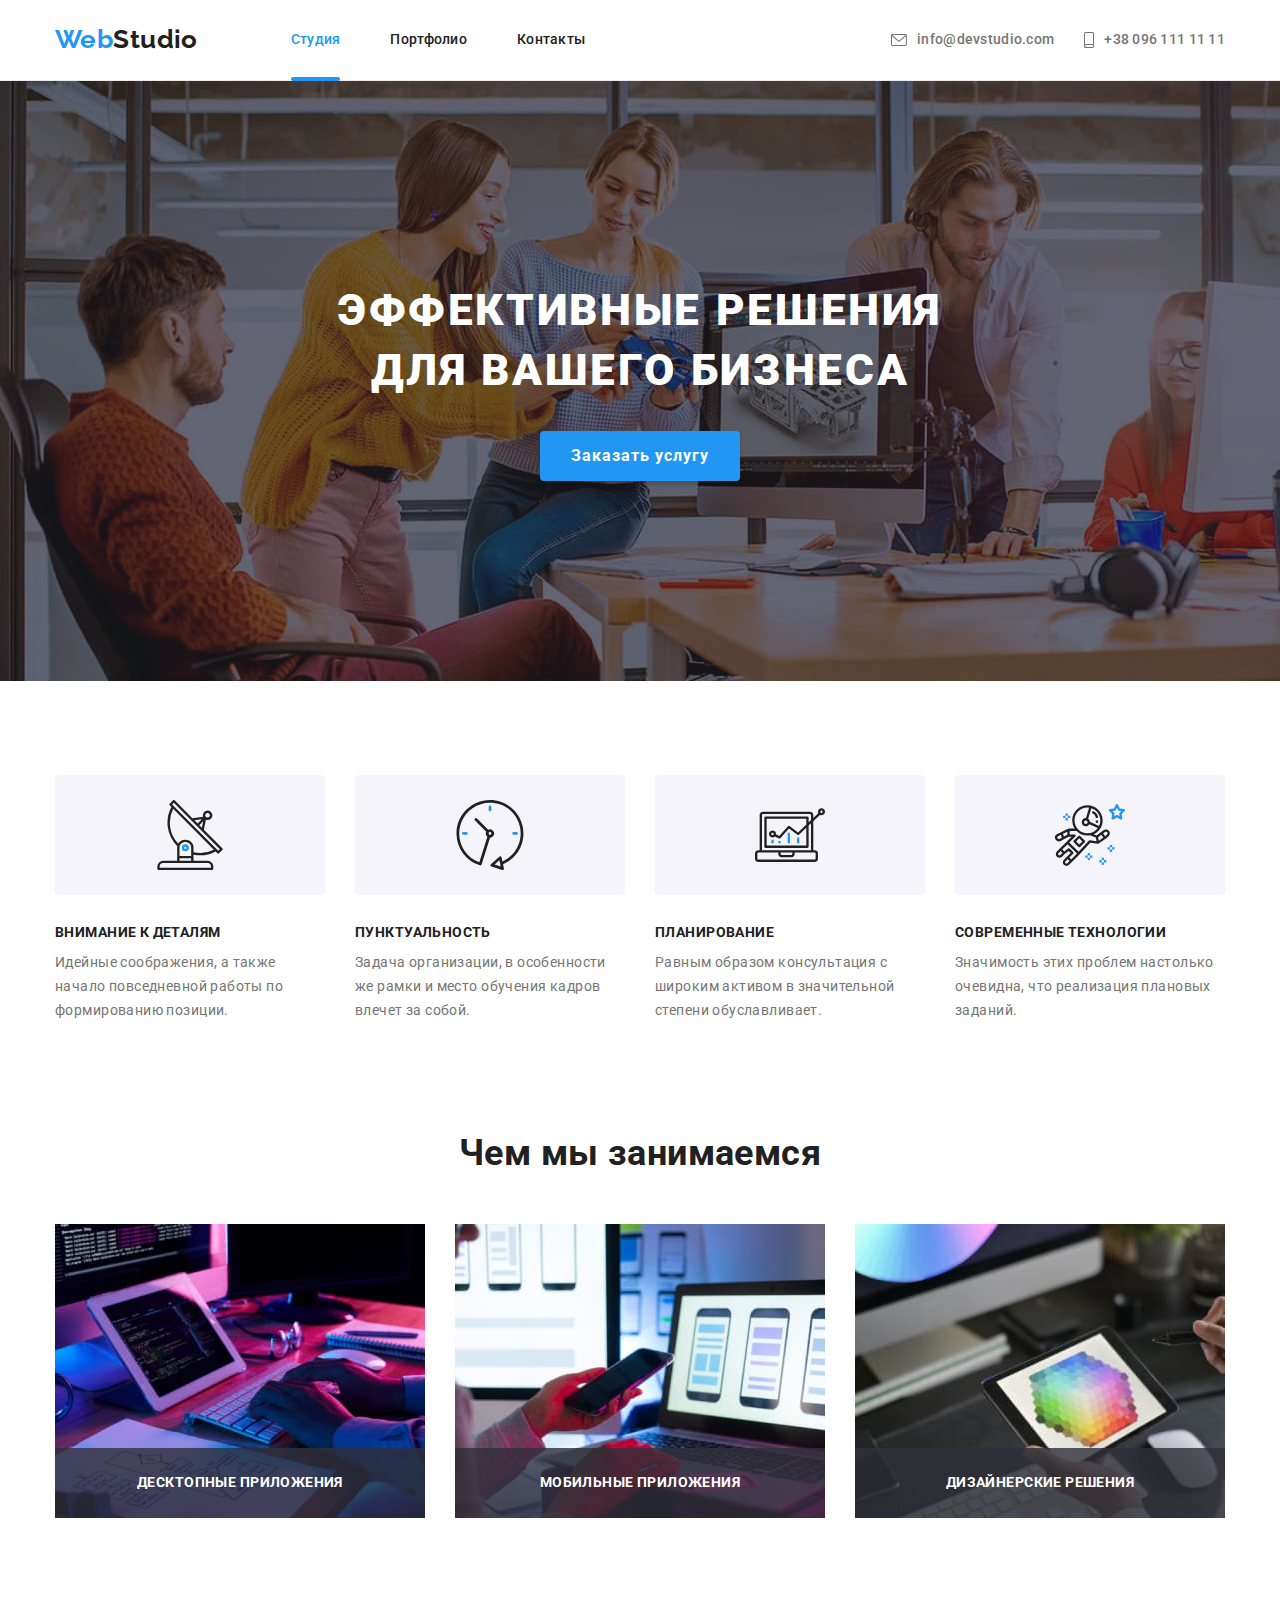
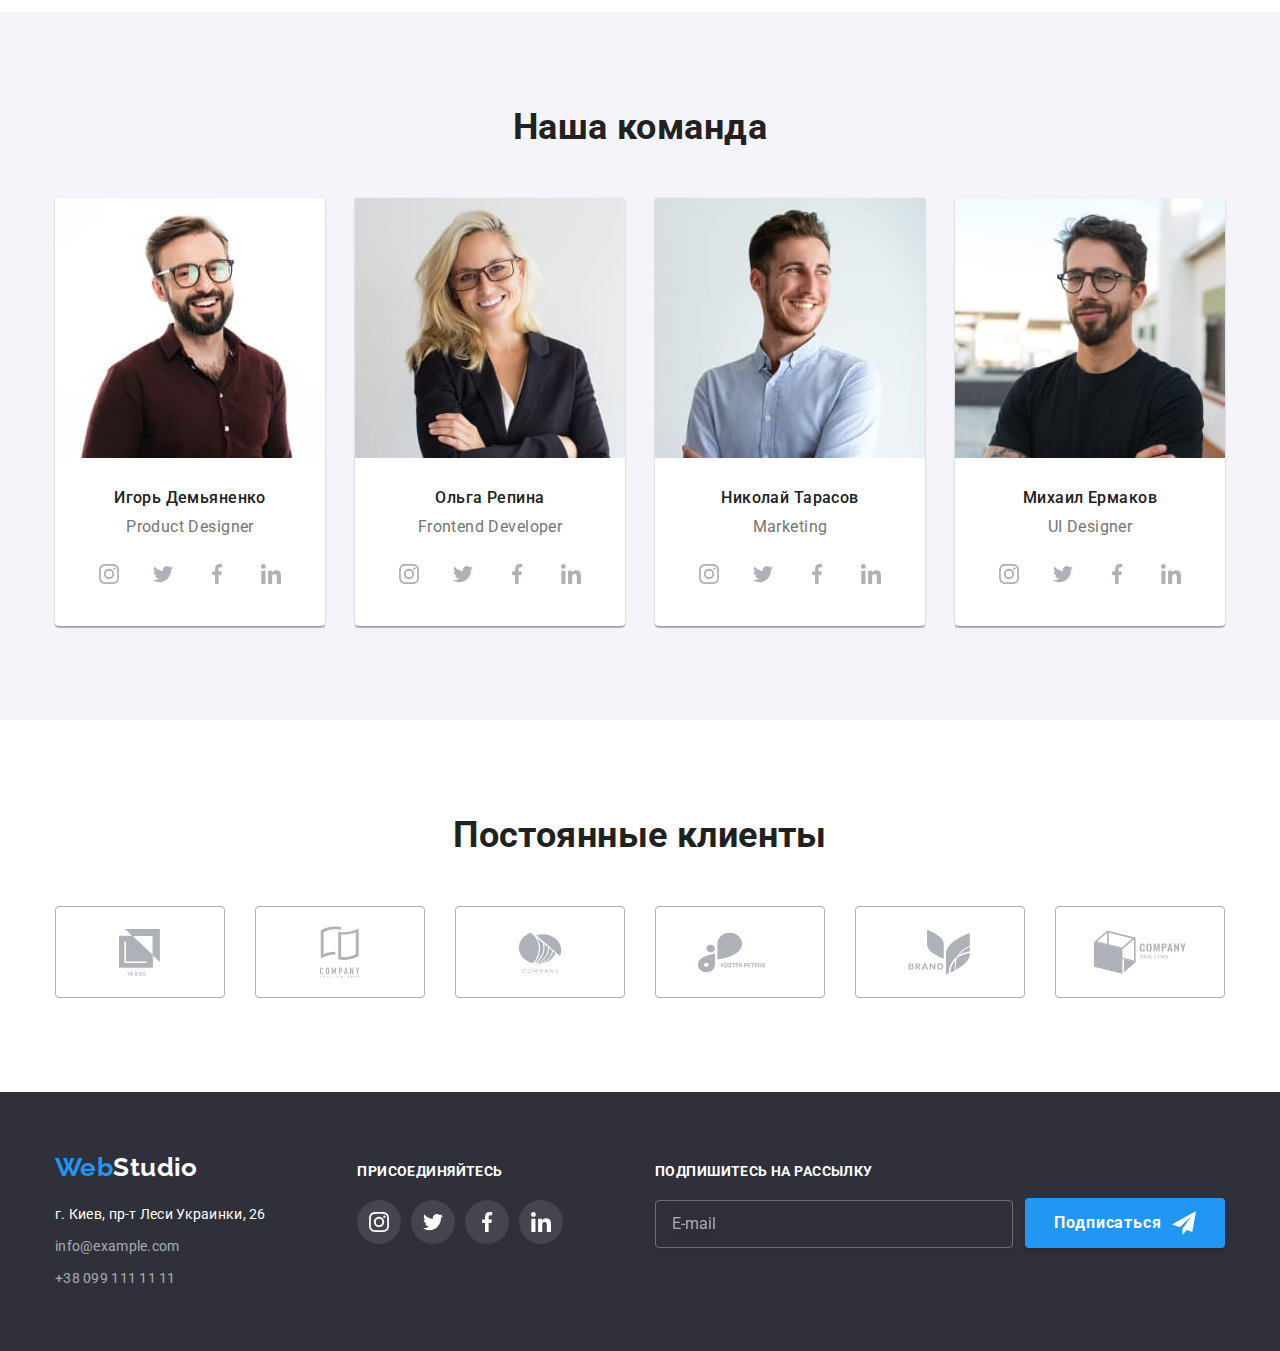
<file: index.html>
<!DOCTYPE html>
<html lang="ru">
  <head>
    <meta charset="UTF-8" />
    <meta http-equiv="X-UA-Compatible" content="IE=edge" />
    <meta name="viewport" content="width=device-width, initial-scale=1.0" />
    <title>WebStudio</title>
    <link
      href="https://fonts.googleapis.com/css2?family=Raleway:wght@700&family=Roboto:wght@400;500;700;900&display=swap"
      rel="stylesheet"
    />
    <link
      rel="stylesheet"
      href="https://cdnjs.cloudflare.com/ajax/libs/modern-normalize/1.1.0/modern-normalize.min.css"
    />
    <link rel="stylesheet" href="./css/main.min.css" />
  </head>

  <body>
    <!-----------------------------HEADER----------------------------->
    <header class="header">
      <div class="container header__container">
        <a href="./index.html" class="logo link"
          ><span class="logo--accent">Web</span>Studio</a
        >

        <button
          type="button"
          class="menu-button"
          aria-expanded="false"
          aria-controls="menu-container"
          data-menu-button
        >
          <svg
            width="40"
            height="40"
            aria-label="Переключатель мобильного меню"
          >
            <use
              class="menu-button__menu-icon"
              href="./images/icons.svg#menu"
            ></use>
            <use
              class="menu-button__close-icon"
              href="./images/icons.svg#cross"
            ></use>
          </svg>
        </button>

        <!-------------------- NAVIGATION  ------------------->

        <div class="menu-container" id="menu-container" data-menu>
          <nav class="menu-navigation">
            <ul class="site-nav list">
              <li class="site-nav__item">
                <a
                  href="./index.html"
                  class="site-nav__link link site-nav__link--current"
                  >Студия</a
                >
              </li>
              <li class="site-nav__item item">
                <a href="./portfolio.html" class="site-nav__link link"
                  >Портфолио</a
                >
              </li>
              <li class="site-nav__item item">
                <a href="" class="site-nav__link link">Контакты</a>
              </li>
            </ul>
          </nav>

          <div class="auth-wrap">
            <ul class="address-nav list">
              <li class="address-nav__item">
                <a
                  href="mailto:info@devstudio.com"
                  class="address-nav__link address-nav__link--mail link"
                >
                  <svg class="address-nav__icon" width="16" height="12">
                    <use href="./images/icons.svg#envelope"></use>
                  </svg>
                  info@devstudio.com</a
                >
              </li>
              <li class="address-nav__item">
                <a
                  href="tel:+380961111111"
                  class="address-nav__link address-nav__link--tel link"
                >
                  <svg class="address-nav__icon" width="10" height="16">
                    <use href="./images/icons.svg#mobile"></use>
                  </svg>
                  +38 096 111 11 11</a
                >
              </li>
            </ul>

            <ul class="socials-list socials-menu list">
              <li class="socials-list__item">
                <a
                  href="https://www.instagram.com/"
                  class="socials-list__link link"
                  >Instagram</a
                >
              </li>
              <li class="socials-list__item">
                <a
                  href="https://www.twitter.com/"
                  class="socials-list__link link"
                  >Twitter</a
                >
              </li>
              <li class="socials-list__item">
                <a
                  href="https://www.facebook.com/"
                  class="socials-list__link link"
                  >Facebook</a
                >
              </li>
              <li class="socials-list__item">
                <a
                  href="https://www.linkedin.com/"
                  class="socials-list__link link"
                  >LinkedIn</a
                >
              </li>
            </ul>
          </div>
        </div>
      </div>
    </header>

    <main>
      <!--------------------------- HERO ------------------------------>
      <section class="hero hero__overlay">
        <div class="container">
          <h1 class="hero__title">Эффективные решения для вашего бизнеса</h1>
          <div class="button-wrap">
            <button type="button" class="button" data-modal-open>
              Заказать услугу
            </button>
          </div>
        </div>
      </section>

      <!-----------------------------Features----------------------------->
      <section class="features">
        <div class="container">
          <h2 class="visually-hidden">Преимущества</h2>
          <ul class="features__list list">
            <li class="features__item">
              <div class="features__icon">
                <svg width="70" height="70">
                  <use href="./images/icons.svg#antenna"></use>
                </svg>
              </div>
              <h3 class="features__title">Внимание к деталям</h3>
              <p class="features__text">
                Идейные соображения, а также начало повседневной работы по
                формированию позиции.
              </p>
            </li>

            <li class="features__item">
              <div class="features__icon">
                <svg width="70" height="70">
                  <use href="./images/icons.svg#clock"></use>
                </svg>
              </div>
              <h3 class="features__title">Пунктуальность</h3>
              <p class="features__text">
                Задача организации, в особенности же рамки и место обучения
                кадров влечет за собой.
              </p>
            </li>

            <li class="features__item">
              <div class="features__icon">
                <svg width="70" height="70">
                  <use href="./images/icons.svg#diagram"></use>
                </svg>
              </div>
              <h3 class="features__title">Планирование</h3>
              <p class="features__text">
                Равным образом консультация с широким активом в значительной
                степени обуславливает.
              </p>
            </li>

            <li class="features__item">
              <div class="features__icon">
                <svg width="70" height="70">
                  <use href="./images/icons.svg#astronaut"></use>
                </svg>
              </div>
              <h3 class="features__title">Современные технологии</h3>
              <p class="features__text">
                Значимость этих проблем настолько очевидна, что реализация
                плановых заданий.
              </p>
            </li>
          </ul>
        </div>
      </section>

      <!------------------------- ABOUT -------------------------->
      <section class="section about">
        <div class="container">
          <h2 class="about__title">Чем мы занимаемся</h2>
          <ul class="about__list list">
            <li class="about__item">
              <picture>
                <source
                  media="(min-width: 1200px)"
                  srcset="
                    ./images/about/about_1.jpg    1x,
                    ./images/about/about_1@2x.jpg 2x
                  "
                  sizes="(min-width: 1200px) 33wv"
                />

                <img
                  src="./images/about/about_1.jpg"
                  alt="разработка приложений"
                  class="image"
                />
              </picture>

              <div class="about__overlay">
                <h2 class="about__overlay-title">Десктопные приложения</h2>
              </div>
            </li>

            <li class="about__item">
              <picture>
                <source
                  media="(min-width: 1200px)"
                  srcset="
                    ./images/about/about_2.jpg    1x,
                    ./images/about/about_2@2x.jpg 2x
                  "
                  sizes="(min-width: 1200px) 33wv"
                />

                <img
                  src="./images/about/about_2.jpg"
                  alt="разработка мобильных приложений"
                  class="image"
                />
              </picture>
              <div class="about__overlay">
                <h2 class="about__overlay-title">Мобильные приложения</h2>
              </div>
            </li>

            <li class="about__item">
              <picture>
                <source
                  media="(min-width: 1200px)"
                  srcset="
                    ./images/about/about_3.jpg    1x,
                    ./images/about/about_3@2x.jpg 2x
                  "
                  sizes="(min-width: 1200px) 33wv"
                />

                <img
                  src="./images/about/about_3.jpg"
                  alt="разработка планшетных приложений"
                  class="image"
                />
              </picture>
              <div class="about__overlay">
                <h2 class="about__overlay-title">Дизайнерские решения</h2>
              </div>
            </li>
          </ul>
        </div>
      </section>

      <!------------------------------Members----------------------------->
      <section class="members">
        <div class="container">
          <h2 class="members__title">Наша команда</h2>

          <ul class="members__list">
            <li class="members__item">
              <picture>
                <source
                  media="(min-width: 1200px)"
                  srcset="
                    ./images/members/desktop_member_1@2x.jpg 2x,
                    ./images/members/desktop_member_1.jpg    1x
                  "
                  sizes="(min-width: 1200px) 25wv"
                />
                <source
                  media="(min-width: 768px)"
                  srcset="
                    ./images/members/tablet_member_1@2x.jpg 2x,
                    ./images/members/tablet_member_1.jpg    1x
                  "
                  sizes="(min-width: 768px) 50wv"
                />
                <img
                  srcset="
                    ./images/members/member_1.jpg    1x,
                    ./images/members/member_1@2x.jpg 2x
                  "
                  src="./images/members/member_1.jpg"
                  alt="мужчина в очках"
                  sizes="(min-width: 320px) 100wv"
                  class="image"
                />
              </picture>
              <h3 class="members__label">Игорь Демьяненко</h3>
              <p lang="en" class="members__text">Product Designer</p>

              <ul class="socials">
                <li class="socials__item list">
                  <a
                    href="https://www.instagram.com/"
                    aria-label="instagram"
                    class="socials__link link"
                  >
                    <svg class="socials__icon" width="20" height="20">
                      <use href="./images/icons.svg#instagram"></use>
                    </svg>
                  </a>
                </li>
                <li class="socials__item list">
                  <a
                    href="https://www.twitter.com/"
                    aria-label="twitter"
                    class="socials__link link"
                  >
                    <svg class="socials__icon" width="20" height="20">
                      <use href="./images/icons.svg#twitter"></use>
                    </svg>
                  </a>
                </li>
                <li class="socials__item list">
                  <a
                    href="https://www.facebook.com/"
                    aria-label="facebook"
                    class="socials__link link"
                  >
                    <svg class="socials__icon" width="20" height="20">
                      <use href="./images/icons.svg#facebook"></use>
                    </svg>
                  </a>
                </li>
                <li class="socials__item list">
                  <a
                    href="https://www.linkedin.com/"
                    aria-label="linkedin"
                    class="socials__link link"
                  >
                    <svg class="socials__icon" width="20" height="20">
                      <use href="./images/icons.svg#linkedin"></use>
                    </svg>
                  </a>
                </li>
              </ul>
            </li>

            <li class="members__item">
              <picture>
                <source
                  media="(min-width: 1200px)"
                  srcset="
                    ./images/members/desktop_member_2@2x.jpg 2x,
                    ./images/members/desktop_member_2.jpg    1x
                  "
                  sizes="(min-width: 1200px) 25wv"
                />
                <source
                  media="(min-width: 768px)"
                  srcset="
                    ./images/members/tablet_member_2@2x.jpg 2x,
                    ./images/members/tablet_member_2.jpg    1x
                  "
                  sizes="(min-width: 768px) 50wv"
                />
                <img
                  srcset="
                    ./images/members/member_2.jpg    1x,
                    ./images/members/member_2@2x.jpg 2x
                  "
                  src="./images/members/member_2.jpg"
                  alt="женщина в очках"
                  sizes="(min-width: 320px) 100wv"
                  class="image"
                />
              </picture>
              <h3 class="members__label">Ольга Репина</h3>
              <p lang="en" class="members__text">Frontend Developer</p>

              <ul class="socials">
                <li class="socials__item list">
                  <a
                    href="https://www.instagram.com/"
                    aria-label="instagram"
                    class="socials__link link"
                  >
                    <svg class="socials__icon" width="20" height="20">
                      <use href="./images/icons.svg#instagram"></use>
                    </svg>
                  </a>
                </li>
                <li class="socials__item list">
                  <a
                    href="https://www.twitter.com/"
                    aria-label="twitter"
                    class="socials__link link"
                  >
                    <svg class="socials__icon" width="20" height="20">
                      <use href="./images/icons.svg#twitter"></use>
                    </svg>
                  </a>
                </li>
                <li class="socials__item list">
                  <a
                    href="https://www.facebook.com/"
                    aria-label="facebook"
                    class="socials__link link"
                  >
                    <svg class="socials__icon" width="20" height="20">
                      <use href="./images/icons.svg#facebook"></use>
                    </svg>
                  </a>
                </li>
                <li class="socials__item list">
                  <a
                    href="https://www.linkedin.com/"
                    aria-label="linkedin"
                    class="socials__link link"
                  >
                    <svg class="socials__icon" width="20" height="20">
                      <use href="./images/icons.svg#linkedin"></use>
                    </svg>
                  </a>
                </li>
              </ul>
            </li>

            <li class="members__item">
              <picture>
                <source
                  media="(min-width: 1200px)"
                  srcset="
                    ./images/members/desktop_member_3@2x.jpg 2x,
                    ./images/members/desktop_member_3.jpg    1x
                  "
                  sizes="(min-width: 1200px) 25wv"
                />
                <source
                  media="(min-width: 768px)"
                  srcset="
                    ./images/members/tablet_member_3@2x.jpg 2x,
                    ./images/members/tablet_member_3.jpg    1x
                  "
                  sizes="(min-width: 768px) 50wv"
                />
                <img
                  srcset="
                    ./images/members/member_3.jpg    1x,
                    ./images/members/member_3@2x.jpg 2x
                  "
                  src="./images/members/member_3.jpg"
                  alt="мужчина улыбается"
                  sizes="(min-width: 320px) 100wv"
                  class="image"
                />
              </picture>
              <h3 class="members__label">Николай Тарасов</h3>
              <p lang="en" class="members__text">Marketing</p>

              <ul class="socials">
                <li class="socials__item list">
                  <a
                    href="https://www.instagram.com/"
                    aria-label="instagram"
                    class="socials__link link"
                  >
                    <svg class="socials__icon" width="20" height="20">
                      <use href="./images/icons.svg#instagram"></use>
                    </svg>
                  </a>
                </li>
                <li class="socials__item list">
                  <a
                    href="https://www.twitter.com/"
                    aria-label="twitter"
                    class="socials__link link"
                  >
                    <svg class="socials__icon" width="20" height="20">
                      <use href="./images/icons.svg#twitter"></use>
                    </svg>
                  </a>
                </li>
                <li class="socials__item list">
                  <a
                    href="https://www.facebook.com/"
                    aria-label="facebook"
                    class="socials__link link"
                  >
                    <svg class="socials__icon" width="20" height="20">
                      <use href="./images/icons.svg#facebook"></use>
                    </svg>
                  </a>
                </li>
                <li class="socials__item list">
                  <a
                    href="https://www.linkedin.com/"
                    aria-label="linkedin"
                    class="socials__link link"
                  >
                    <svg class="socials__icon" width="20" height="20">
                      <use href="./images/icons.svg#linkedin"></use>
                    </svg>
                  </a>
                </li>
              </ul>
            </li>

            <li class="members__item">
              <picture>
                <source
                  media="(min-width: 1200px)"
                  srcset="
                    ./images/members/desktop_member_4@2x.jpg 2x,
                    ./images/members/desktop_member_4.jpg    1x
                  "
                  sizes="(min-width: 1200px) 25wv"
                />
                <source
                  media="(min-width: 768px)"
                  srcset="
                    ./images/members/tablet_member_4@2x.jpg 2x,
                    ./images/members/tablet_member_4.jpg    1x
                  "
                  sizes="(min-width: 768px) 50wv"
                />
                <img
                  srcset="
                    ./images/members/member_4.jpg    1x,
                    ./images/members/member_4@2x.jpg 2x
                  "
                  src="./images/members/member_4.jpg"
                  alt="мужчина с бородой"
                  sizes="(min-width: 320px) 100wv"
                  class="image"
                />
              </picture>
              <h3 class="members__label">Михаил Ермаков</h3>
              <p lang="en" class="members__text">UI Designer</p>

              <ul class="socials">
                <li class="socials__item list">
                  <a
                    href="https://www.instagram.com/"
                    aria-label="instagram"
                    class="socials__link link"
                  >
                    <svg class="socials__icon" width="20" height="20">
                      <use href="./images/icons.svg#instagram"></use>
                    </svg>
                  </a>
                </li>
                <li class="socials__item list">
                  <a
                    href="https://www.twitter.com/"
                    aria-label="twitter"
                    class="socials__link link"
                  >
                    <svg class="socials__icon" width="20" height="20">
                      <use href="./images/icons.svg#twitter"></use>
                    </svg>
                  </a>
                </li>
                <li class="socials__item list">
                  <a
                    href="https://www.facebook.com/"
                    aria-label="facebook"
                    class="socials__link link"
                  >
                    <svg class="socials__icon" width="20" height="20">
                      <use href="./images/icons.svg#facebook"></use>
                    </svg>
                  </a>
                </li>
                <li class="socials__item list">
                  <a
                    href="https://www.linkedin.com/"
                    aria-label="linkedin"
                    class="socials__link link"
                  >
                    <svg class="socials__icon" width="20" height="20">
                      <use href="./images/icons.svg#linkedin"></use>
                    </svg>
                  </a>
                </li>
              </ul>
            </li>
          </ul>
        </div>
      </section>

      <!-- /* ----------------------------- CLIENTS ----------------------------- */ -->

      <section class="clients">
        <div class="container">
          <h2 class="clients__title">Постоянные клиенты</h2>
          <ul class="clients__list">
            <li class="clients__item">
              <a href="" class="clients__link">
                <svg class="clients__icon" width="41" height="47">
                  <use href="./images/icons.svg#logo"></use>
                </svg>
              </a>
            </li>
            <li class="clients__item">
              <a href="" class="clients__link">
                <svg class="clients__icon" width="40" height="52">
                  <use href="./images/icons.svg#logo2"></use>
                </svg>
              </a>
            </li>
            <li class="clients__item">
              <a href="" class="clients__link">
                <svg class="clients__icon" width="44" height="41">
                  <use href="./images/icons.svg#logo3"></use>
                </svg>
              </a>
            </li>
            <li class="clients__item">
              <a href="" class="clients__link">
                <svg class="clients__icon" width="85" height="41">
                  <use href="./images/icons.svg#logo4"></use>
                </svg>
              </a>
            </li>
            <li class="clients__item">
              <a href="" class="clients__link">
                <svg class="clients__icon" width="63" height="46">
                  <use href="./images/icons.svg#logo5"></use>
                </svg>
              </a>
            </li>
            <li class="clients__item">
              <a href="" class="clients__link">
                <svg class="clients__icon" width="94" height="44">
                  <use href="./images/icons.svg#logo6"></use>
                </svg>
              </a>
            </li>
          </ul>
        </div>
      </section>
    </main>

    <!----------------------------Footer------------------------------>

    <footer class="footer">
      <div class="container footer__container">
        <div class="address">
          <a href="./index.html" lang="en" class="logo logo--footer"
            ><span class="logo--accent">Web</span>Studio</a
          >

          <address class="address__section">
            <ul class="address__list list">
              <li class="address__item">
                <a
                  href="https://goo.gl/maps/wA7wwZKrXkQfANAAA"
                  target="blank"
                  rel="noopener noreferrer"
                  class="link address__link"
                  >г. Киев, пр-т Леси Украинки, 26</a
                >
              </li>

              <li class="address__item">
                <a href="mailto:info@example.com" class="link address__contact"
                  >info@example.com</a
                >
              </li>

              <li class="address__item">
                <a href="tel:+380991111111" class="link address__contact"
                  >+38 099 111 11 11</a
                >
              </li>
            </ul>
          </address>
        </div>

        <!-- -----------------------COMMUNITY------------------------- -->

        <div class="community">
          <p class="community__title">присоединяйтесь</p>
          <ul class="community__list">
            <li class="community__item list">
              <a href="https://www.instagram.com/" class="community__link link">
                <svg class="community__icon" width="20" height="20">
                  <use href="./images/icons.svg#instagram"></use>
                </svg>
              </a>
            </li>
            <li class="community__item list">
              <a href="https://www.twitter.com/" class="community__link link">
                <svg class="community__icon" width="20" height="20">
                  <use href="./images/icons.svg#twitter"></use>
                </svg>
              </a>
            </li>
            <li class="community__item list">
              <a href="https://www.facebook.com/" class="community__link link">
                <svg class="community__icon" width="20" height="20">
                  <use href="./images/icons.svg#facebook"></use>
                </svg>
              </a>
            </li>
            <li class="community__item list">
              <a href="https://www.linkedin.com/" class="community__link link">
                <svg class="community__icon" width="20" height="20">
                  <use href="./images/icons.svg#linkedin"></use>
                </svg>
              </a>
            </li>
          </ul>
        </div>

        <!-- -------------------------SUBSCRIBE-------------------------- -->

        <div class="subscribe">
          <form class="subscribe__form" autocomplete="off">
            <p class="subscribe__title">Подпишитесь на рассылку</p>
            <label class="subscribe__field">
              <input
                type="e-mail"
                class="subscribe__input"
                name="email"
                placeholder="E-mail"
              />
            </label>
          </form>
          <div class="subscribe__button--wrap">
            <button type="submit" class="button subscribe__button">
              <span>Подписаться </span>
              <svg class="subscribe__icon" width="24" height="24">
                <use href="./images/icons.svg#send"></use>
              </svg>
            </button>
          </div>
        </div>
      </div>
    </footer>

    <!-- -------------------------BACKDROP--------------------------- -->

    <div class="backdrop is-hidden" data-modal>
      <!--------------------------MODAL------------------------------>

      <div class="modal">
        <button type="button" class="modal__button" data-modal-close>
          <svg class="modal__icon--close" width="11" height="11">
            <use href="./images/icons.svg#close"></use>
          </svg>
        </button>
        <form class="form" autocomplete="off">
          <h2 class="form__title">Оставьте свои данные, мы вам перезвоним</h2>
          <label class="form__field">
            <input type="text" class="form__input" name="name" />
            <span class="form__label">Имя</span>
            <svg class="form__icon" width="18" height="18">
              <use href="./images/icons.svg#person"></use>
            </svg>
          </label>
          <label class="form__field">
            <input type="tel" class="form__input" name="tel" />
            <span class="form__label">Телефон</span>
            <svg class="form__icon" width="18" height="18">
              <use href="./images/icons.svg#phone"></use>
            </svg>
          </label>
          <label class="form__field">
            <input type="email" class="form__input" name="mail" />
            <span class="form__label">Почта</span>
            <svg class="form__icon" width="18" height="18">
              <use href="./images/icons.svg#email"></use>
            </svg>
          </label>
          <label class="text-field">
            <span class="text-field__label">Комментарий</span>
            <textarea
              name="text"
              class="text-field__input"
              id="text"
              rows="10"
              placeholder="Введите текст"
            ></textarea>
          </label>
          <label class="checkbox">
            <input class="checkbox__input" type="checkbox" name="policy" />
            <span class="checkbox__icon">
              <svg class="checkbox__icon--check" width="16" height="15">
                <use href="./images/icons.svg#check"></use>
              </svg>
            </span>
            <span class="checkbox__label"
              >Соглашаюсь с рассылкой и принимаю
              <a class="checkbox__link" href="">Условия договора</a></span
            >
          </label>
          <div class="form__button">
            <button type="submit" class="button form-btn">Отправить</button>
          </div>
        </form>
      </div>
    </div>

    <script src="./js/modal.js"></script>
    <script src="./js/menu.js"></script>
    <script src="./js/portfolio_filter.js"></script>
  </body>
</html>
</file>
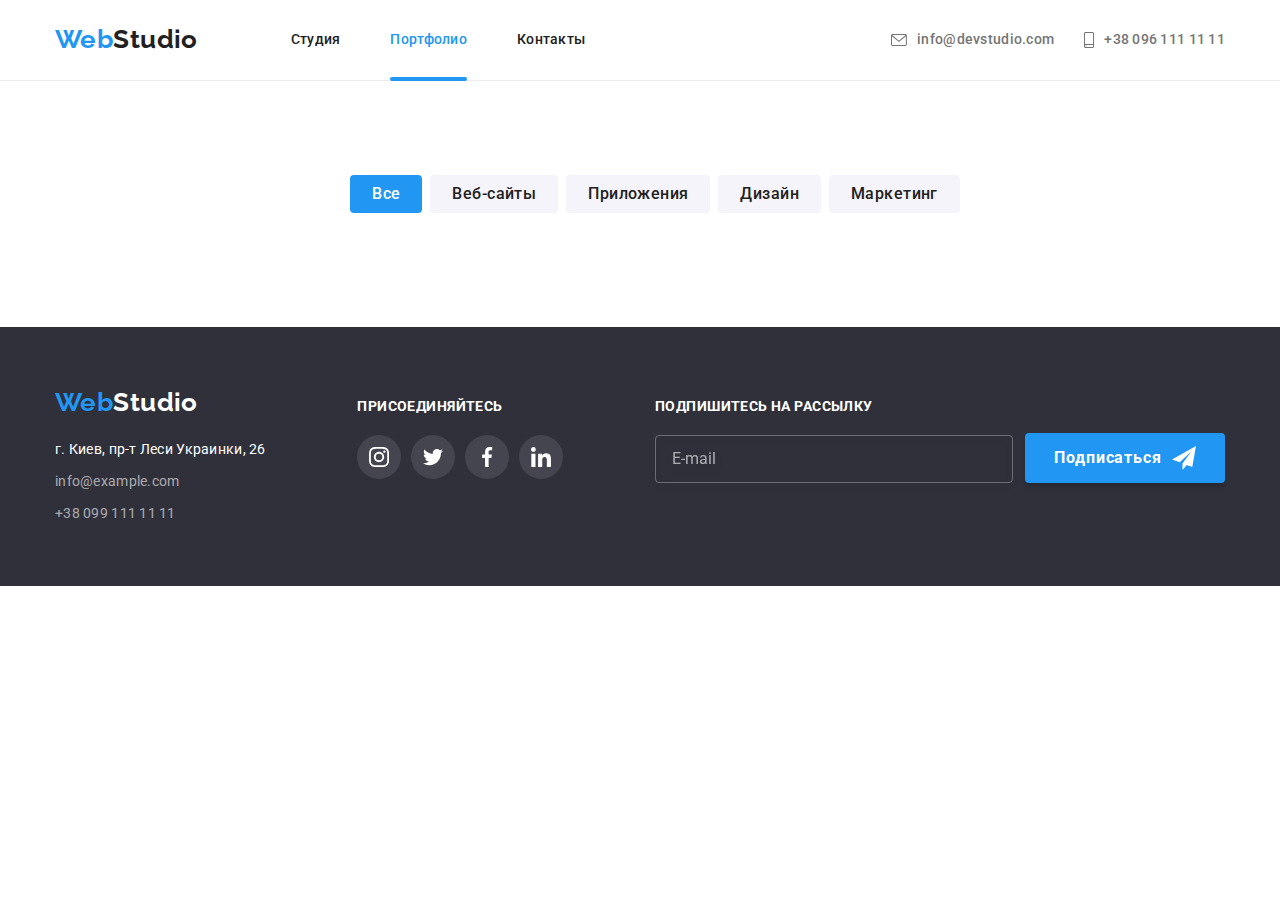
<file: portfolio.html>
<!DOCTYPE html>
<html lang="ru">
  <head>
    <meta charset="UTF-8" />
    <meta http-equiv="X-UA-Compatible" content="IE=edge" />
    <meta name="viewport" content="width=device-width, initial-scale=1.0" />
    <title>Document</title>
    <link
      href="https://fonts.googleapis.com/css2?family=Raleway:wght@700&family=Roboto:wght@400;500;700;900&display=swap"
      rel="stylesheet"
    />
    <link
      rel="stylesheet"
      href="https://cdnjs.cloudflare.com/ajax/libs/modern-normalize/1.1.0/modern-normalize.min.css"
    />
    <link rel="stylesheet" href="./css/main.min.css" />
  </head>
  <body>
    <!-----------------------------HEADER----------------------------->
    <header class="header">
      <div class="container header__container">
        <a href="./index.html" class="logo link"
          ><span class="logo--accent">Web</span>Studio</a
        >

        <button
          type="button"
          class="menu-button"
          aria-expanded="false"
          aria-controls="menu-container"
          data-menu-button
        >
          <svg
            width="40"
            height="40"
            aria-label="Переключатель мобильного меню"
          >
            <use
              class="menu-button__menu-icon"
              href="./images/icons.svg#menu"
            ></use>
            <use
              class="menu-button__close-icon"
              href="./images/icons.svg#cross"
            ></use>
          </svg>
        </button>

        <!-------------------- NAVIGATION  ------------------->

        <div class="menu-container" id="menu-container" data-menu>
          <nav class="menu-navigation">
            <ul class="site-nav list">
              <li class="site-nav__item">
                <a href="./index.html" class="site-nav__link link">Студия</a>
              </li>
              <li class="site-nav__item item">
                <a
                  href="./portfolio.html"
                  class="site-nav__link link site-nav__link--current"
                  >Портфолио</a
                >
              </li>
              <li class="site-nav__item item">
                <a href="" class="site-nav__link link">Контакты</a>
              </li>
            </ul>
          </nav>

          <div class="auth-wrap">
            <ul class="address-nav list">
              <li class="address-nav__item">
                <a
                  href="mailto:info@devstudio.com"
                  class="address-nav__link address-nav__link--mail link"
                >
                  <svg class="address-nav__icon" width="16" height="12">
                    <use href="./images/icons.svg#envelope"></use>
                  </svg>
                  info@devstudio.com</a
                >
              </li>
              <li class="address-nav__item">
                <a
                  href="tel:+380961111111"
                  class="address-nav__link address-nav__link--tel link"
                >
                  <svg class="address-nav__icon" width="10" height="16">
                    <use href="./images/icons.svg#mobile"></use>
                  </svg>
                  +38 096 111 11 11</a
                >
              </li>
            </ul>

            <ul class="socials-list socials-menu list">
              <li class="socials-list__item">
                <a
                  href="https://www.instagram.com/"
                  class="socials-list__link link"
                  >Instagram</a
                >
              </li>
              <li class="socials-list__item">
                <a
                  href="https://www.twitter.com/"
                  class="socials-list__link link"
                  >Twitter</a
                >
              </li>
              <li class="socials-list__item">
                <a
                  href="https://www.facebook.com/"
                  class="socials-list__link link"
                  >Facebook</a
                >
              </li>
              <li class="socials-list__item">
                <a
                  href="https://www.linkedin.com/"
                  class="socials-list__link link"
                  >LinkedIn</a
                >
              </li>
            </ul>
          </div>
        </div>
      </div>
    </header>

    <main>
      <!----------------------------PORTFOLIO ------------------------->
      <section class="portfolio__section">
        <div class="container">
          <h1 class="visually-hidden">Примеры работ</h1>

          <!-- -----------------------Buttons ------------------------->

          <div class="filter__container container">
            <ul class="filter list">
              <li class="filter__item">
                <button
                  type="button"
                  class="filter__button filter__button--current"
                >
                  Все
                </button>
              </li>
              <li class="filter__item">
                <button type="button" class="filter__button">Веб-сайты</button>
              </li>
              <li class="filter__item">
                <button type="button" class="filter__button">Приложения</button>
              </li>
              <li class="filter__item">
                <button type="button" class="filter__button">Дизайн</button>
              </li>
              <li class="filter__item">
                <button type="button" class="filter__button">Маркетинг</button>
              </li>
            </ul>
          </div>

          <!-- ---------------- Heading Portfolio ------------------------ -->

          <div class="examples container">
            <ul class="examples__list list">
              <!--<li class="examples__item">
                <a href="" class="examples__link">
                  <div class="examples__thumb">
                    <picture>
                      <source
                        media="(min-width: 1200px)"
                        srcset="
                          ./images/portfolio/desktop_p_1.jpg    1x,
                          ./images/portfolio/desktop_p_1@2x.jpg 2x
                        "
                        sizes="(min-width: 1200px) 25wv"
                      />
                      <source
                        media="(min-width: 768px)"
                        srcset="
                          ./images/portfolio/tablet_p_1.jpg    1x,
                          ./images/portfolio/tablet_p_1@2x.jpg 2x
                        "
                        sizes="(min-width: 768px) 50wv"
                      />
                      <img
                        srcset="
                          ./images/portfolio/portfolio_1.jpg    1x,
                          ./images/portfolio/portfolio_1@2x.jpg 2x
                        "
                        src="./images/portfolio/portfolio_1.jpg"
                        alt="приложение для ресторана"
                        sizes="(min-width: 320px) 100wv"
                        class="image"
                      />
                    </picture>

                    <p class="examples__text">
                      Ресурс предлагает комплексные предложения с разным уровнем
                      функционала и сервисов. Все это позволит посетителю
                      получить исчерпывающие сведения <br />
                      о компании или частном лице.
                    </p>
                  </div>
                  <div class="examples__label-wrap">
                    <h2 class="examples__heading">Технокряк</h2>
                    <p class="examples__label examples__label--tech">
                      Веб-сайт
                    </p>
                  </div>
                </a>
              </li>

              <li class="examples__item">
                <a href="" class="examples__link">
                  <div class="examples__thumb">
                    <picture>
                      <source
                        media="(min-width: 1200px)"
                        srcset="
                          ./images/portfolio/desktop_p_2.jpg    1x,
                          ./images/portfolio/desktop_p_2@2x.jpg 2x
                        "
                        sizes="(min-width: 1200px) 25wv"
                      />
                      <source
                        media="(min-width: 768px)"
                        srcset="
                          ./images/portfolio/tablet_p_2.jpg    1x,
                          ./images/portfolio/tablet_p_2@2x.jpg 2x
                        "
                        sizes="(min-width: 768px) 50wv"
                      />
                      <img
                        srcset="
                          ./images/portfolio/portfolio_2.jpg    1x,
                          ./images/portfolio/portfolio_2@2x.jpg 2x
                        "
                        src="./images/portfolio/portfolio_2.jpg"
                        alt="приложение для ресторана"
                        sizes="(min-width: 320px) 100wv"
                        class="image"
                      />
                    </picture>

                    <p class="examples__text">
                      Ресурс предлагает комплексные предложения с разным уровнем
                      функционала и сервисов. Все это позволит посетителю
                      получить исчерпывающие сведения <br />
                      о компании или частном лице.
                    </p>
                  </div>
                  <div class="examples__label-wrap">
                    <h2 class="examples__heading">
                      Постер New Orlean vs Golden Star
                    </h2>
                    <p class="examples__label">Дизайн</p>
                  </div>
                </a>
              </li>

              <li class="examples__item">
                <a href="" class="examples__link">
                  <div class="examples__thumb">
                    <picture>
                      <source
                        media="(min-width: 1200px)"
                        srcset="
                          ./images/portfolio/desktop_p_3.jpg    1x,
                          ./images/portfolio/desktop_p_3@2x.jpg 2x
                        "
                        sizes="(min-width: 1200px) 25wv"
                      />
                      <source
                        media="(min-width: 768px)"
                        srcset="
                          ./images/portfolio/tablet_p_3.jpg    1x,
                          ./images/portfolio/tablet_p_3@2x.jpg 2x
                        "
                        sizes="(min-width: 768px) 50wv"
                      />
                      <img
                        srcset="
                          ./images/portfolio/portfolio_3.jpg    1x,
                          ./images/portfolio/portfolio_3@2x.jpg 2x
                        "
                        src="./images/portfolio/portfolio_3.jpg"
                        alt="приложение для ресторана"
                        sizes="(min-width: 320px) 100wv"
                        class="image"
                      />
                    </picture>
                    <p class="examples__text">
                      Ресурс предлагает комплексные предложения с разным уровнем
                      функционала и сервисов. Все это позволит посетителю
                      получить исчерпывающие сведения <br />
                      о компании или частном лице.
                    </p>
                  </div>
                  <div class="examples__label-wrap">
                    <h2 class="examples__heading">Ресторан Seafood</h2>
                    <p class="examples__label">Приложение</p>
                  </div>
                </a>
              </li>

              <li class="examples__item">
                <a href="" class="examples__link">
                  <div class="examples__thumb">
                    <picture>
                      <source
                        media="(min-width: 1200px)"
                        srcset="
                          ./images/portfolio/desktop_p_4.jpg    1x,
                          ./images/portfolio/desktop_p_4@2x.jpg 2x
                        "
                        sizes="(min-width: 1200px) 25wv"
                      />
                      <source
                        media="(min-width: 768px)"
                        srcset="
                          ./images/portfolio/tablet_p_4.jpg    1x,
                          ./images/portfolio/tablet_p_4@2x.jpg 2x
                        "
                        sizes="(min-width: 768px) 50wv"
                      />
                      <img
                        srcset="
                          ./images/portfolio/portfolio_4.jpg    1x,
                          ./images/portfolio/portfolio_4@2x.jpg 2x
                        "
                        src="./images/portfolio/portfolio_4.jpg"
                        alt="приложение для ресторана"
                        sizes="(min-width: 320px) 100wv"
                        class="image"
                      />
                    </picture>
                    <p class="examples__text">
                      Ресурс предлагает комплексные предложения с разным уровнем
                      функционала и сервисов. Все это позволит посетителю
                      получить исчерпывающие сведения <br />
                      о компании или частном лице.
                    </p>
                  </div>
                  <div class="examples__label-wrap">
                    <h2 class="examples__heading">Проект Prime</h2>
                    <p class="examples__label">Маркетинг</p>
                  </div>
                </a>
              </li>

              <li class="examples__item">
                <a href="" class="examples__link">
                  <div class="examples__thumb">
                    <picture>
                      <source
                        media="(min-width: 1200px)"
                        srcset="
                          ./images/portfolio/desktop_p_5.jpg    1x,
                          ./images/portfolio/desktop_p_5@2x.jpg 2x
                        "
                        sizes="(min-width: 1200px) 25wv"
                      />
                      <source
                        media="(min-width: 768px)"
                        srcset="
                          ./images/portfolio/tablet_p_5.jpg    1x,
                          ./images/portfolio/tablet_p_5@2x.jpg 2x
                        "
                        sizes="(min-width: 768px) 50wv"
                      />
                      <img
                        srcset="
                          ./images/portfolio/portfolio_5.jpg    1x,
                          ./images/portfolio/portfolio_5@2x.jpg 2x
                        "
                        src="./images/portfolio/portfolio_5.jpg"
                        alt="приложение для ресторана"
                        sizes="(min-width: 320px) 100wv"
                        class="image"
                      />
                    </picture>
                    <p class="examples__text">
                      Ресурс предлагает комплексные предложения с разным уровнем
                      функционала и сервисов. Все это позволит посетителю
                      получить исчерпывающие сведения <br />
                      о компании или частном лице.
                    </p>
                  </div>
                  <div class="examples__label-wrap">
                    <h2 class="examples__heading">Проект Boxes</h2>
                    <p class="examples__label">Приложение</p>
                  </div>
                </a>
              </li>

              <li class="examples__item">
                <a href="" class="examples__link">
                  <div class="examples__thumb">
                    <picture>
                      <source
                        media="(min-width: 1200px)"
                        srcset="
                          ./images/portfolio/desktop_p_6.jpg    1x,
                          ./images/portfolio/desktop_p_6@2x.jpg 2x
                        "
                        sizes="(min-width: 1200px) 25wv"
                      />
                      <source
                        media="(min-width: 768px)"
                        srcset="
                          ./images/portfolio/tablet_p_6.jpg    1x,
                          ./images/portfolio/tablet_p_6@2x.jpg 2x
                        "
                        sizes="(min-width: 768px) 50wv"
                      />
                      <img
                        srcset="
                          ./images/portfolio/portfolio_6.jpg    1x,
                          ./images/portfolio/portfolio_6@2x.jpg 2x
                        "
                        src="./images/portfolio/portfolio_6.jpg"
                        alt="приложение для ресторана"
                        sizes="(min-width: 320px) 100wv"
                        class="image"
                      />
                    </picture>
                    <p class="examples__text">
                      Ресурс предлагает комплексные предложения с разным уровнем
                      функционала и сервисов. Все это позволит посетителю
                      получить исчерпывающие сведения <br />
                      о компании или частном лице.
                    </p>
                  </div>
                  <div class="examples__label-wrap">
                    <h2 class="examples__heading">
                      Inspiration has no Borders
                    </h2>
                    <p class="examples__label">Веб-сайт</p>
                  </div>
                </a>
              </li>

              <li class="examples__item">
                <a href="" class="examples__link">
                  <div class="examples__thumb">
                    <picture>
                      <source
                        media="(min-width: 1200px)"
                        srcset="
                          ./images/portfolio/desktop_p_7.jpg    1x,
                          ./images/portfolio/desktop_p_7@2x.jpg 2x
                        "
                        sizes="(min-width: 1200px) 25wv"
                      />
                      <source
                        media="(min-width: 768px)"
                        srcset="
                          ./images/portfolio/tablet_p_7.jpg    1x,
                          ./images/portfolio/tablet_p_7@2x.jpg 2x
                        "
                        sizes="(min-width: 768px) 50wv"
                      />
                      <img
                        srcset="
                          ./images/portfolio/portfolio_7.jpg    1x,
                          ./images/portfolio/portfolio_7@2x.jpg 2x
                        "
                        src="./images/portfolio/portfolio_7.jpg"
                        alt="приложение для ресторана"
                        sizes="(min-width: 320px) 100wv"
                        class="image"
                      />
                    </picture>
                    <p class="examples__text">
                      Ресурс предлагает комплексные предложения с разным уровнем
                      функционала и сервисов. Все это позволит посетителю
                      получить исчерпывающие сведения <br />
                      о компании или частном лице.
                    </p>
                  </div>
                  <div class="examples__label-wrap">
                    <h2 class="examples__heading">Издание Limited Edition</h2>
                    <p class="examples__label">Дизайн</p>
                  </div>
                </a>
              </li>

              <li class="examples__item">
                <a href="" class="examples__link">
                  <div class="examples__thumb">
                    <picture>
                      <source
                        media="(min-width: 1200px)"
                        srcset="
                          ./images/portfolio/desktop_p_8.jpg    1x,
                          ./images/portfolio/desktop_p_8@2x.jpg 2x
                        "
                        sizes="(min-width: 1200px) 25wv"
                      />
                      <source
                        media="(min-width: 768px)"
                        srcset="
                          ./images/portfolio/tablet_p_8.jpg    1x,
                          ./images/portfolio/tablet_p_8@2x.jpg 2x
                        "
                        sizes="(min-width: 768px) 50wv"
                      />
                      <img
                        srcset="
                          ./images/portfolio/portfolio_8.jpg    1x,
                          ./images/portfolio/portfolio_8@2x.jpg 2x
                        "
                        src="./images/portfolio/portfolio_8.jpg"
                        alt="приложение для ресторана"
                        sizes="(min-width: 320px) 100wv"
                        class="image"
                      />
                    </picture>
                    <p class="examples__text">
                      Ресурс предлагает комплексные предложения с разным уровнем
                      функционала и сервисов. Все это позволит посетителю
                      получить исчерпывающие сведения <br />
                      о компании или частном лице.
                    </p>
                  </div>
                  <div class="examples__label-wrap">
                    <h2 class="examples__heading">Проект LAB</h2>
                    <p class="examples__label">Маркетинг</p>
                  </div>
                </a>
              </li>

              <li class="examples__item">
                <a href="" class="examples__link">
                  <div class="examples__thumb">
                    <picture>
                      <source
                        media="(min-width: 1200px)"
                        srcset="
                          ./images/portfolio/desktop_p_9.jpg    1x,
                          ./images/portfolio/desktop_p_9@2x.jpg 2x
                        "
                        sizes="(min-width: 1200px) 25wv"
                      />
                      <source
                        media="(min-width: 768px)"
                        srcset="
                          ./images/portfolio/tablet_p_9.jpg    1x,
                          ./images/portfolio/tablet_p_9@2x.jpg 2x
                        "
                        sizes="(min-width: 768px) 50wv"
                      />
                      <img
                        srcset="
                          ./images/portfolio/portfolio_9.jpg    1x,
                          ./images/portfolio/portfolio_9@2x.jpg 2x
                        "
                        src="./images/portfolio/portfolio_9.jpg"
                        alt="приложение для ресторана"
                        sizes="(min-width: 320px) 100wv"
                        class="image"
                      />
                    </picture>
                    <p class="examples__text">
                      Ресурс предлагает комплексные предложения с разным уровнем
                      функционала и сервисов. Все это позволит посетителю
                      получить исчерпывающие сведения <br />
                      о компании или частном лице.
                    </p>
                  </div>
                  <div class="examples__label-wrap">
                    <h2 class="examples__heading">Growing Business</h2>
                    <p class="examples__label">Приложение</p>
                  </div>
                </a>
              </li>-->
            </ul>
          </div>
        </div>
      </section>
    </main>

    <!----------------------------Footer------------------------------>

    <footer class="footer">
      <div class="container footer__container">
        <div class="address">
          <a href="./index.html" lang="en" class="logo logo--footer"
            ><span class="logo--accent">Web</span>Studio</a
          >

          <address class="address__section">
            <ul class="address__list list">
              <li class="address__item">
                <a
                  href="https://goo.gl/maps/wA7wwZKrXkQfANAAA"
                  target="blank"
                  rel="noopener noreferrer"
                  class="link address__link"
                  >г. Киев, пр-т Леси Украинки, 26</a
                >
              </li>

              <li class="address__item">
                <a href="mailto:info@example.com" class="link address__contact"
                  >info@example.com</a
                >
              </li>

              <li class="address__item">
                <a href="tel:+380991111111" class="link address__contact"
                  >+38 099 111 11 11</a
                >
              </li>
            </ul>
          </address>
        </div>

        <!-- -----------------------COMMUNITY------------------------- -->

        <div class="community">
          <p class="community__title">присоединяйтесь</p>
          <ul class="community__list">
            <li class="community__item list">
              <a href="https://www.instagram.com/" class="community__link link">
                <svg class="community__icon" width="20" height="20">
                  <use href="./images/icons.svg#instagram"></use>
                </svg>
              </a>
            </li>
            <li class="community__item list">
              <a href="https://www.twitter.com/" class="community__link link">
                <svg class="community__icon" width="20" height="20">
                  <use href="./images/icons.svg#twitter"></use>
                </svg>
              </a>
            </li>
            <li class="community__item list">
              <a href="https://www.facebook.com/" class="community__link link">
                <svg class="community__icon" width="20" height="20">
                  <use href="./images/icons.svg#facebook"></use>
                </svg>
              </a>
            </li>
            <li class="community__item list">
              <a href="https://www.linkedin.com/" class="community__link link">
                <svg class="community__icon" width="20" height="20">
                  <use href="./images/icons.svg#linkedin"></use>
                </svg>
              </a>
            </li>
          </ul>
        </div>

        <!-- -------------------------SUBSCRIBE-------------------------- -->

        <div class="subscribe">
          <form class="subscribe__form" autocomplete="off">
            <p class="subscribe__title">Подпишитесь на рассылку</p>
            <label class="subscribe__field">
              <input
                type="e-mail"
                class="subscribe__input"
                name="email"
                placeholder="E-mail"
              />
            </label>
          </form>
          <div class="subscribe__button--wrap">
            <button type="submit" class="button subscribe__button">
              <span>Подписаться </span>
              <svg class="subscribe__icon" width="24" height="24">
                <use href="./images/icons.svg#send"></use>
              </svg>
            </button>
          </div>
        </div>
      </div>
    </footer>
    <script src="./js/modal.js"></script>
    <script src="./js/menu.js"></script>
    <script src="./js/portfolio_filter.js"></script>
  </body>
</html>
</file>
<file: css/main.min.css>
/*! modern-normalize v0.6.0 | MIT License | https://github.com/sindresorhus/modern-normalize */*,*::before,*::after{-webkit-box-sizing:border-box;box-sizing:border-box}:root{-moz-tab-size:4;-o-tab-size:4;tab-size:4}html{line-height:1.15;-webkit-text-size-adjust:100%}body{margin:0}body{font-family:system-ui,-apple-system,"Segoe UI",Roboto,Helvetica,Arial,sans-serif,"Apple Color Emoji","Segoe UI Emoji"}hr{height:0}abbr[title]{-webkit-text-decoration:underline dotted;text-decoration:underline dotted}b,strong{font-weight:bolder}code,kbd,samp,pre{font-family:SFMono-Regular, Consolas, "Liberation Mono", Menlo, monospace;font-size:1em}small{font-size:80%}sub,sup{font-size:75%;line-height:0;position:relative;vertical-align:baseline}sub{bottom:-0.25em}sup{top:-0.5em}button,input,optgroup,select,textarea{font-family:inherit;font-size:100%;line-height:1.15;margin:0}button,select{text-transform:none}button,[type="button"],[type="reset"],[type="submit"]{-webkit-appearance:button}button::-moz-focus-inner,[type="button"]::-moz-focus-inner,[type="reset"]::-moz-focus-inner,[type="submit"]::-moz-focus-inner{border-style:none;padding:0}button:-moz-focusring,[type="button"]:-moz-focusring,[type="reset"]:-moz-focusring,[type="submit"]:-moz-focusring{outline:1px dotted ButtonText}fieldset{padding:0.35em 0.75em 0.625em}legend{padding:0}progress{vertical-align:baseline}[type="number"]::-webkit-inner-spin-button,[type="number"]::-webkit-outer-spin-button{height:auto}[type="search"]{-webkit-appearance:textfield;outline-offset:-2px}[type="search"]::-webkit-search-decoration{-webkit-appearance:none}::-webkit-file-upload-button{-webkit-appearance:button;font:inherit}summary{display:list-item}.features__list,.about__list,.members__list,.clients__list,.community__list,.examples__list{padding:0;margin:0;list-style:none;font-style:normal}.header .site-nav__link,.header .address-nav__link,.socials-list__link,.socials__link,.clients__link,.footer .address__link,.footer .address__item .link,.community__link,.examples__link{display:block;font-weight:500;line-height:1.14;letter-spacing:0.02em;text-decoration:none;padding:0}.hero .button,.subscribe__button,.form-btn{min-width:200px;height:50px;border:0;border-radius:4px;font-family:inherit;font-weight:700;font-size:16px;line-height:1.88;letter-spacing:0.06em;-webkit-transition:color 250ms cubic-bezier(0.4, 0, 0.2, 1),background-color 250ms cubic-bezier(0.4, 0, 0.2, 1);transition:color 250ms cubic-bezier(0.4, 0, 0.2, 1),background-color 250ms cubic-bezier(0.4, 0, 0.2, 1);color:#fff;background-color:#2196f3;-webkit-box-shadow:0px 4px 4px rgba(0,0,0,0.15);box-shadow:0px 4px 4px rgba(0,0,0,0.15);cursor:pointer}.visually-hidden{position:absolute;white-space:nowrap;width:1px;height:1px;overflow:hidden;border:0;padding:0;clip:rect(0 0 0 0);-webkit-clip-path:inset(50%);clip-path:inset(50%);margin:-1px}body{background-color:#fff;color:#212121;font-family:Roboto, Arial, sans-serif;font-weight:400;font-size:14px;letter-spacing:0.03em;line-height:1.17}@media screen and (max-width: 767px){body{padding-top:60px}}h1,h2,h3,h4,h5,h6,p{margin:0}ul,ol{margin:0;padding:0;list-style:none}.container{margin:0 auto;padding-left:15px;padding-right:15px}@media screen and (min-width: 480px){.container{width:480px}}@media screen and (min-width: 768px){.container{width:768px}}@media screen and (min-width: 1200px){.container{width:1200px}}img{display:block;max-width:100%;height:auto;line-height:0}.header{position:relative;background-color:#fff;border-bottom:1px solid #ececec}@media screen and (max-width: 768px){.header{position:fixed;left:0;top:0;right:0}}.header__container{display:-webkit-box;display:-ms-flexbox;display:flex;-webkit-box-align:center;-ms-flex-align:center;align-items:center;-webkit-box-pack:justify;-ms-flex-pack:justify;justify-content:space-between}.header__nav{display:-webkit-box;display:-ms-flexbox;display:flex;-webkit-box-align:center;-ms-flex-align:center;align-items:center;-webkit-box-pack:justify;-ms-flex-pack:justify;justify-content:space-between}@media screen and (min-width: 768px){.header .site-nav{display:-webkit-box;display:-ms-flexbox;display:flex;-webkit-box-align:center;-ms-flex-align:center;align-items:center}}.header .site-nav__item{position:relative}@media screen and (max-width: 767px){.header .site-nav__item:not(:last-child){margin-bottom:32px}}@media screen and (min-width: 768px){.header .site-nav__item:not(:last-child){margin-right:50px}}.header .site-nav__link{color:#212121;-webkit-transition:color 250ms cubic-bezier(0.4, 0, 0.2, 1);transition:color 250ms cubic-bezier(0.4, 0, 0.2, 1)}@media screen and (max-width: 767px){.header .site-nav__link{font-size:40px;letter-spacing:0.02em}}.header .site-nav__link:hover,.header .site-nav__link:focus{color:#2196f3}.header .site-nav__link--current{color:#2196f3}@media screen and (min-width: 768px){.header .site-nav__link--current::after{position:absolute;left:0;bottom:-33px;content:'';display:block;width:100%;height:4px;border-radius:2px;background-color:#2196f3}}@media screen and (max-width: 767px){.header .address-nav{display:-webkit-box;display:-ms-flexbox;display:flex;-webkit-box-orient:vertical;-webkit-box-direction:reverse;-ms-flex-direction:column-reverse;flex-direction:column-reverse;margin-bottom:64px}}@media screen and (min-width: 1200px){.header .address-nav{display:-webkit-box;display:-ms-flexbox;display:flex;-webkit-box-align:center;-ms-flex-align:center;align-items:center}}@media screen and (max-width: 767px){.header .address-nav__item:not(:last-child){margin-top:32px}}@media screen and (min-width: 768px) and (max-width: 1200px){.header .address-nav__item:not(:last-child){margin-bottom:10px}}@media screen and (min-width: 1200px){.header .address-nav__item:not(:last-child){margin-right:30px}}.header .address-nav__link{display:-webkit-box;display:-ms-flexbox;display:flex;-webkit-box-align:center;-ms-flex-align:center;align-items:center;color:#757575;-webkit-transition:color 250ms cubic-bezier(0.4, 0, 0.2, 1);transition:color 250ms cubic-bezier(0.4, 0, 0.2, 1)}.header .address-nav__link:hover,.header .address-nav__link:focus{color:#2196f3}@media screen and (max-width: 767px){.header .address-nav__link--tel{font-weight:500;font-size:34px;letter-spacing:0.02em;color:#2196f3}}@media screen and (max-width: 767px){.header .address-nav__link--mail{font-weight:500;font-size:24px;letter-spacing:0.02em;color:#757575}}.header .address-nav__icon{fill:currentColor;-webkit-transition:fill 250ms cubic-bezier(0.4, 0, 0.2, 1);transition:fill 250ms cubic-bezier(0.4, 0, 0.2, 1)}@media screen and (max-width: 767px){.header .address-nav__icon{display:none}}@media screen and (min-width: 768px){.header .address-nav__icon{margin-right:8px}}@media screen and (min-width: 1200px){.header .address-nav__icon{margin-right:10px}}.header .address-nav__icon:hover,.header .address-nav__icon:focus{fill:#2196f3}@media screen and (max-width: 767px){.menu-container{display:none;position:fixed;left:0;top:0;width:100%;background-color:#fff;padding:48px 40px;z-index:5;opacity:0;visibility:hidden;pointer-events:none}}@media screen and (min-width: 768px){.menu-container{display:block}}@media screen and (max-width: 767px){.menu-container.is-open{display:block;display:-webkit-box;display:-ms-flexbox;display:flex;-webkit-box-pack:justify;-ms-flex-pack:justify;justify-content:space-between;-webkit-box-orient:vertical;-webkit-box-direction:normal;-ms-flex-direction:column;flex-direction:column;height:100%;opacity:1;visibility:visible;pointer-events:initial}}@media screen and (min-width: 768px){.menu-container.is-open{display:none}}@media screen and (min-width: 768px){.menu-container{display:-webkit-box;display:-ms-flexbox;display:flex;-webkit-box-align:center;-ms-flex-align:center;align-items:center;-webkit-box-pack:justify;-ms-flex-pack:justify;justify-content:space-between;-webkit-box-flex:1;-ms-flex-positive:1;flex-grow:1}}.socials-list{display:-webkit-box;display:-ms-flexbox;display:flex;-webkit-box-pack:start;-ms-flex-pack:start;justify-content:flex-start}@media screen and (max-width: 479px){.socials-list{-ms-flex-wrap:wrap;flex-wrap:wrap}}.socials-list__item{position:relative}.socials-list__item:not(:last-child){margin-right:20px}@media screen and (max-width: 479px){.socials-list__item:not(:last-child){margin-bottom:15px}}.socials-list__item:not(:last-child)::after{position:absolute;display:block;content:'';right:-10px;top:0;width:1px;height:22px;background-color:rgba(33,33,33,0.2)}.socials-list__link{font-weight:500;font-size:18px;line-height:1.22;letter-spacing:0.02em;color:#2196f3}@media screen and (min-width: 768px){.socials-list{display:none}}.menu-button{position:relative;margin:0;padding:0;border:0;background-color:transparent}.menu-button:hover,.menu-button:focus{fill:#2196f3}@media screen and (min-width: 768px){.menu-button{display:none}}.menu-button.is-open{position:relative;z-index:999}.menu-button__close-icon{display:none}.menu-button.is-open .menu-button__close-icon{display:block;right:15px;top:10px}.menu-button.is-open .menu-button__close-icon:hover,.menu-button.is-open .menu-button__close-icon:focus{fill:#2196f3}.menu-button.is-open .menu-button__menu-icon{display:none}.logo{color:#212121;font-family:Raleway, sans-serif;font-weight:700;text-decoration:none;font-size:24px;line-height:1.16;padding-top:16px;padding-bottom:16px}@media screen and (min-width: 768px){.logo{padding-top:26px;padding-bottom:26px;margin-right:88px}}@media screen and (min-width: 1200px){.logo{font-size:26px;line-height:1.19;margin-right:93px;padding-top:24px;padding-bottom:25px}}.logo--accent{color:#2196f3}.logo--footer{display:block;padding:0;margin-right:0;margin-bottom:20px;color:#fff}@media screen and (max-width: 1199px){.logo--footer{text-align:center}}.hero{padding-top:118px;padding-bottom:118px}@media screen and (min-width: 1200px){.hero{padding-top:200px;padding-bottom:200px}}.hero__overlay{margin:0 auto;display:block;max-width:480px;height:400px;background-image:-webkit-gradient(linear, left top, right top, from(rgba(47,48,58,0.4)), to(rgba(47,48,58,0.4))),url(../images/hero.jpg);background-image:linear-gradient(to right, rgba(47,48,58,0.4), rgba(47,48,58,0.4)),url(../images/hero.jpg);background-size:cover}@media (min-device-pixel-ratio: 2), (-webkit-min-device-pixel-ratio: 2), (min-resolution: 192dpi), (min-resolution: 2dppx){.hero__overlay{background-image:-webkit-gradient(linear, left top, right top, from(rgba(47,48,58,0.4)), to(rgba(47,48,58,0.4))),url(../images/Hero@2x.jpg);background-image:linear-gradient(to right, rgba(47,48,58,0.4), rgba(47,48,58,0.4)),url(../images/Hero@2x.jpg)}}@media screen and (min-width: 768px){.hero__overlay{max-width:768px;background-image:-webkit-gradient(linear, left top, right top, from(rgba(47,48,58,0.4)), to(rgba(47,48,58,0.4))),url(../images/tablet_Hero.jpg);background-image:linear-gradient(to right, rgba(47,48,58,0.4), rgba(47,48,58,0.4)),url(../images/tablet_Hero.jpg);background-size:cover}}@media screen and (min-width: 768px) and (min-device-pixel-ratio: 2), screen and (min-width: 768px) and (-webkit-min-device-pixel-ratio: 2), screen and (min-width: 768px) and (min-resolution: 192dpi), screen and (min-width: 768px) and (min-resolution: 2dppx){.hero__overlay{background-image:-webkit-gradient(linear, left top, right top, from(rgba(47,48,58,0.4)), to(rgba(47,48,58,0.4))),url(../images/tablet_Hero@2x.jpg);background-image:linear-gradient(to right, rgba(47,48,58,0.4), rgba(47,48,58,0.4)),url(../images/tablet_Hero@2x.jpg)}}@media screen and (min-width: 1200px){.hero__overlay{max-width:1600px;height:600px;background-image:-webkit-gradient(linear, left top, right top, from(rgba(47,48,58,0.4)), to(rgba(47,48,58,0.4))),url(../images/desktop_Hero.jpg);background-image:linear-gradient(to right, rgba(47,48,58,0.4), rgba(47,48,58,0.4)),url(../images/desktop_Hero.jpg);background-size:cover}}@media screen and (min-width: 1200px) and (min-device-pixel-ratio: 2), screen and (min-width: 1200px) and (-webkit-min-device-pixel-ratio: 2), screen and (min-width: 1200px) and (min-resolution: 192dpi), screen and (min-width: 1200px) and (min-resolution: 2dppx){.hero__overlay{background-image:-webkit-gradient(linear, left top, right top, from(rgba(47,48,58,0.4)), to(rgba(47,48,58,0.4))),url(../images/desktop_Hero@2x.jpg);background-image:linear-gradient(to right, rgba(47,48,58,0.4), rgba(47,48,58,0.4)),url(../images/desktop_Hero@2x.jpg)}}.hero__title{font-weight:900;letter-spacing:0.06em;text-transform:uppercase;text-align:center;margin:0 auto;max-width:360px;font-size:26px;line-height:1.62;margin-bottom:30px;color:#fff}@media screen and (min-width: 1200px){.hero__title{max-width:696px;font-size:44px;line-height:1.36}}.hero .button-wrap{display:-webkit-box;display:-ms-flexbox;display:flex;-webkit-box-align:center;-ms-flex-align:center;align-items:center;-webkit-box-pack:center;-ms-flex-pack:center;justify-content:center}.hero .button:hover,.hero .button:focus{color:#2196f3;background-color:#fff}@media screen and (max-width: 1199px){.features{padding-top:60px;padding-bottom:60px}}@media screen and (min-width: 1200px){.features{padding-top:94px}}@media screen and (min-width: 768px){.features__list{display:-webkit-box;display:-ms-flexbox;display:flex;-ms-flex-wrap:wrap;flex-wrap:wrap;margin:-15px}}@media screen and (min-width: 480px) and (max-width: 768px){.features__item{width:450px}}@media screen and (min-width: 768px){.features__item{width:354px;width:calc((100% - 4 * 15px) / 2);margin:15px}}@media screen and (min-width: 1200px){.features__item{width:270px;width:calc((100% - 8 * 15px) / 4)}}.features__item:not(:last-child){margin-bottom:30px}.features__icon{display:-webkit-box;display:-ms-flexbox;display:flex;-webkit-box-align:center;-ms-flex-align:center;align-items:center;-webkit-box-pack:center;-ms-flex-pack:center;justify-content:center;margin-bottom:30px;height:120px;border-radius:4px;background:#f5f4fa}.features__title{font-size:14px;margin-bottom:10px;line-height:1.14;text-transform:uppercase;color:#212121}@media screen and (max-width: 768px){.features__title{text-align:center}}.features__text{line-height:1.71;color:#757575}.about{padding-top:94px;padding-bottom:94px}@media screen and (max-width: 1199px){.about{display:none}}.about__list{display:-webkit-box;display:-ms-flexbox;display:flex;-ms-flex-wrap:wrap;flex-wrap:wrap;margin-top:50px;margin:-15px}.about__item{position:relative;width:calc((100% - 15px * 6) / 3);margin:15px}.about__overlay{display:-webkit-box;display:-ms-flexbox;display:flex;-webkit-box-align:center;-ms-flex-align:center;align-items:center;-webkit-box-pack:center;-ms-flex-pack:center;justify-content:center;position:absolute;left:0;bottom:0;width:100%;height:70px;background:rgba(47,48,58,0.8)}.about__overlay-title{font-size:14px;line-height:1.14;text-transform:uppercase;color:#fff}.about__title{font-size:36px;text-align:center;margin-bottom:50px}.members{background-color:#f5f4fa}@media screen and (max-width: 1200px){.members{padding-top:60px;padding-bottom:60px}}@media screen and (min-width: 1200px){.members{padding-top:94px;padding-bottom:94px}}.members__title{font-size:28px;text-align:center;margin-bottom:30px}@media screen and (min-width: 1200px){.members__title{font-size:36px;text-align:center;margin-bottom:50px}}@media screen and (min-width: 768px){.members__list{display:-webkit-box;display:-ms-flexbox;display:flex;-ms-flex-wrap:wrap;flex-wrap:wrap;margin:-15px}}.members__item{background-color:#fff;-webkit-box-shadow:0px 1px 3px rgba(0,0,0,0.12),0px 1px 1px rgba(0,0,0,0.14),0px 2px 1px rgba(0,0,0,0.2);box-shadow:0px 1px 3px rgba(0,0,0,0.12),0px 1px 1px rgba(0,0,0,0.14),0px 2px 1px rgba(0,0,0,0.2);border-radius:0px 0px 4px 4px;padding-bottom:30px}@media screen and (min-width: 768px){.members__item{width:calc((100% - 15px * 4) / 2);margin:15px;overflow:hidden}}@media screen and (min-width: 1200px){.members__item{width:calc((100% - 15px * 8) / 4)}}@media screen and (max-width: 768px){.members__item:not(:last-child){margin-bottom:30px}}.members__label{text-align:center;margin-top:30px;margin-bottom:10px;font-weight:500;font-size:16px;line-height:1.19}.members__text{text-align:center;color:#757575;font-size:16px;line-height:1.19;margin-bottom:16px}.socials{display:-webkit-box;display:-ms-flexbox;display:flex;-webkit-box-align:center;-ms-flex-align:center;align-items:center;-webkit-box-pack:center;-ms-flex-pack:center;justify-content:center}.socials__item:not(:last-child){margin-right:10px}.socials__link{display:-webkit-box;display:-ms-flexbox;display:flex;-webkit-box-align:center;-ms-flex-align:center;align-items:center;-webkit-box-pack:center;-ms-flex-pack:center;justify-content:center;-webkit-transition:background-color 250ms cubic-bezier(0.4, 0, 0.2, 1);transition:background-color 250ms cubic-bezier(0.4, 0, 0.2, 1);width:44px;height:44px;border-radius:50%;background-color:transparent}.socials__link:hover,.socials__link:focus{background-color:#2196f3}.socials__icon{fill:#AFB1B8;-webkit-transition:fill 250ms cubic-bezier(0.4, 0, 0.2, 1);transition:fill 250ms cubic-bezier(0.4, 0, 0.2, 1)}.socials__link:hover .socials__icon,.socials__link:focus .socials__icon{fill:#fff}.clients{padding-top:60px;padding-bottom:60px}@media screen and (min-width: 1200px){.clients{padding-top:94px;padding-bottom:94px}}.clients__title{text-align:center;font-size:28px;margin-bottom:30px}@media screen and (min-width: 1200px){.clients__title{font-size:36px;margin-bottom:50px}}.clients__list{display:-webkit-box;display:-ms-flexbox;display:flex;-ms-flex-wrap:wrap;flex-wrap:wrap;margin:-15px}.clients__item{height:92px;margin:15px;width:calc((100% - 15px * 4) / 2)}@media screen and (min-width: 768px){.clients__item{width:calc((100% - 15px * 6) / 3)}}@media screen and (min-width: 1200px){.clients__item{width:calc((100% - 15px * 12) / 6)}}.clients__link{display:-webkit-box;display:-ms-flexbox;display:flex;-webkit-box-align:center;-ms-flex-align:center;align-items:center;-webkit-box-pack:center;-ms-flex-pack:center;justify-content:center;-webkit-transition:border-color 250ms cubic-bezier(0.4, 0, 0.2, 1);transition:border-color 250ms cubic-bezier(0.4, 0, 0.2, 1);width:100%;height:100%;border:1px solid #afb1b8;border-radius:4px}.clients__link:hover,.clients__link:focus{border-color:#2196f3}.clients__icon{-webkit-transition:fill 250ms cubic-bezier(0.4, 0, 0.2, 1);transition:fill 250ms cubic-bezier(0.4, 0, 0.2, 1);fill:#afb1b8}.clients__link:hover .clients__icon,.clients__link:focus .clients__icon{fill:#2196f3}.footer{background:#2F303A;padding-top:60px;padding-bottom:60px}@media screen and (min-width: 768px){.footer__container{display:-webkit-box;display:-ms-flexbox;display:flex;-ms-flex-wrap:wrap;flex-wrap:wrap;-webkit-box-pack:center;-ms-flex-pack:center;justify-content:center}}@media screen and (min-width: 1200px){.footer__container{-webkit-box-pack:justify;-ms-flex-pack:justify;justify-content:space-between;-webkit-box-align:baseline;-ms-flex-align:baseline;align-items:baseline}}@media screen and (max-width: 767px){.footer .address{margin-bottom:60px}}@media screen and (min-width: 768px) and (max-width: 1199px){.footer .address{width:50%}}.footer .address__item:not(:last-child){margin-bottom:8px}.footer .address__link{display:block;color:#fff}@media screen and (max-width: 1199px){.footer .address__link{text-align:center}}.footer .address__contact{display:block;color:rgba(255,255,255,0.6)}@media screen and (max-width: 1199px){.footer .address__contact{text-align:center}}.footer .address__item .link{-webkit-transition:color 250ms cubic-bezier(0.4, 0, 0.2, 1);transition:color 250ms cubic-bezier(0.4, 0, 0.2, 1);font-weight:inherit;line-height:1.71;text-decoration:none;font-style:normal}.footer .address__item .link:hover,.footer .address__item .link:focus{color:#2196f3}@media screen and (max-width: 767px){.community{margin-bottom:60px}}@media screen and (min-width: 768px) and (max-width: 1199px){.community{width:50%}}@media screen and (min-width: 1200px){.community{margin-top:12px}}.community__title{font-weight:700;font-size:14px;line-height:1.14;text-transform:uppercase;color:#fff;margin-bottom:20px}@media screen and (max-width: 1199px){.community__title{text-align:center}}.community__list{display:-webkit-box;display:-ms-flexbox;display:flex}@media screen and (max-width: 1199px){.community__list{display:-webkit-box;display:-ms-flexbox;display:flex;-webkit-box-align:center;-ms-flex-align:center;align-items:center;-webkit-box-pack:center;-ms-flex-pack:center;justify-content:center}}.community__item:not(:last-child){margin-right:10px}.community__link{display:-webkit-box;display:-ms-flexbox;display:flex;-webkit-box-align:center;-ms-flex-align:center;align-items:center;-webkit-box-pack:center;-ms-flex-pack:center;justify-content:center;-webkit-transition:background-color 250ms cubic-bezier(0.4, 0, 0.2, 1);transition:background-color 250ms cubic-bezier(0.4, 0, 0.2, 1);width:44px;height:44px;border-radius:50%;background-color:rgba(255,255,255,0.1)}.community__link:hover,.community__link:focus{background-color:#2196f3}.community__icon{fill:#fff}@media screen and (max-width: 1199px){.subscribe{margin-top:60px}}@media screen and (min-width: 1200px){.subscribe{display:-webkit-box;display:-ms-flexbox;display:flex;-webkit-box-align:end;-ms-flex-align:end;align-items:flex-end}}@media screen and (max-width: 1199px){.subscribe__form{margin-bottom:20px}}.subscribe__title{font-weight:700;line-height:1.14;text-transform:uppercase;color:#fff;margin-bottom:20px}@media screen and (max-width: 1199px){.subscribe__title{text-align:center}}@media screen and (min-width: 768px){.subscribe__field{display:-webkit-box;display:-ms-flexbox;display:flex;-webkit-box-pack:center;-ms-flex-pack:center;justify-content:center}}.subscribe__input{padding:15px 16px;background-color:transparent;border:1px solid rgba(255,255,255,0.3);-webkit-box-sizing:border-box;box-sizing:border-box;-webkit-filter:drop-shadow(0px 4px 4px rgba(0,0,0,0.15));filter:drop-shadow(0px 4px 4px rgba(0,0,0,0.15));border-radius:4px;color:#fff;outline:none;-webkit-transition:border-color 250ms cubic-bezier(0.4, 0, 0.2, 1);transition:border-color 250ms cubic-bezier(0.4, 0, 0.2, 1)}@media screen and (max-width: 767px){.subscribe__input{width:100%}}@media screen and (min-width: 768px){.subscribe__input{width:450px}}@media screen and (min-width: 1200px){.subscribe__input{width:358px}}.subscribe__input:focus{border-color:#2196f3}.subscribe__field input::-webkit-input-placeholder{font-size:16px;line-height:1.25;color:rgba(255,255,255,0.6)}.subscribe__field input:-ms-input-placeholder{font-size:16px;line-height:1.25;color:rgba(255,255,255,0.6)}.subscribe__field input::-ms-input-placeholder{font-size:16px;line-height:1.25;color:rgba(255,255,255,0.6)}.subscribe__field input::placeholder{font-size:16px;line-height:1.25;color:rgba(255,255,255,0.6)}@media screen and (max-width: 1199px){.subscribe__button--wrap{display:-webkit-box;display:-ms-flexbox;display:flex;-webkit-box-align:center;-ms-flex-align:center;align-items:center;-webkit-box-pack:center;-ms-flex-pack:center;justify-content:center}}.subscribe__button{display:-webkit-box;display:-ms-flexbox;display:flex;-webkit-box-align:center;-ms-flex-align:center;align-items:center;-webkit-box-pack:center;-ms-flex-pack:center;justify-content:center;margin-left:12px;font-size:16px;line-height:1.88;letter-spacing:0.06em;fill:currentColor;color:#fff;background-color:#2196f3;-webkit-transition:fill 250ms cubic-bezier(0.4, 0, 0.2, 1),background-color 250ms cubic-bezier(0.4, 0, 0.2, 1);transition:fill 250ms cubic-bezier(0.4, 0, 0.2, 1),background-color 250ms cubic-bezier(0.4, 0, 0.2, 1)}.subscribe__button:hover,.subscribe__button:focus{color:#2196f3;background-color:#fff}.subscribe__icon{height:100%;margin-left:10px}.subscribe__button:hover .subscribe__icon,.subscribe__button:focus .subscribe__icon{fill:#2196f3}@media screen and (max-width: 1199px){.portfolio__section{padding-top:60px;padding-bottom:60px}}@media screen and (min-width: 1200px){.portfolio__section{padding-top:94px;padding-bottom:94px}}.filter{display:-webkit-box;display:-ms-flexbox;display:flex;-ms-flex-wrap:wrap;flex-wrap:wrap}@media screen and (max-width: 767px){.filter{-webkit-box-pack:start;-ms-flex-pack:start;justify-content:flex-start;margin-bottom:40px}}@media screen and (min-width: 768px){.filter{-webkit-box-pack:center;-ms-flex-pack:center;justify-content:center;margin-bottom:30px}}@media screen and (min-width: 1200px){.filter{margin-bottom:50px}}.filter__item:not(:last-child){margin-right:8px}@media screen and (max-width: 767px){.filter__item:nth-child(-n+3){margin-bottom:21px}}.filter__button{padding:6px 22px;border:0;border-radius:4px;color:#212121;background-color:#f5f4fa;font-family:inherit;font-weight:500;font-size:16px;line-height:1.62;letter-spacing:inherit;cursor:pointer;-webkit-transition:color 250ms cubic-bezier(0.4, 0, 0.2, 1),background-color 250ms cubic-bezier(0.4, 0, 0.2, 1),-webkit-box-shadow 250ms cubic-bezier(0.4, 0, 0.2, 1);transition:color 250ms cubic-bezier(0.4, 0, 0.2, 1),background-color 250ms cubic-bezier(0.4, 0, 0.2, 1),-webkit-box-shadow 250ms cubic-bezier(0.4, 0, 0.2, 1);transition:color 250ms cubic-bezier(0.4, 0, 0.2, 1),background-color 250ms cubic-bezier(0.4, 0, 0.2, 1),box-shadow 250ms cubic-bezier(0.4, 0, 0.2, 1);transition:color 250ms cubic-bezier(0.4, 0, 0.2, 1),background-color 250ms cubic-bezier(0.4, 0, 0.2, 1),box-shadow 250ms cubic-bezier(0.4, 0, 0.2, 1),-webkit-box-shadow 250ms cubic-bezier(0.4, 0, 0.2, 1)}.filter__button:hover,.filter__button:focus{color:#fff;background-color:#2196f3;-webkit-box-shadow:0px 3px 1px rgba(0,0,0,0.1),0px 1px 2px rgba(0,0,0,0.08),0px 2px 2px rgba(0,0,0,0.12);box-shadow:0px 3px 1px rgba(0,0,0,0.1),0px 1px 2px rgba(0,0,0,0.08),0px 2px 2px rgba(0,0,0,0.12)}.filter__button--current{color:#fff;background-color:#2196f3;cursor:pointer}@media screen and (min-width: 768px){.examples__list{display:-webkit-box;display:-ms-flexbox;display:flex;-ms-flex-wrap:wrap;flex-wrap:wrap;margin-right:-30px;margin-bottom:-30px}}.examples__item{overflow:hidden;-webkit-transition:-webkit-box-shadow 250ms cubic-bezier(0.4, 0, 0.2, 1);transition:-webkit-box-shadow 250ms cubic-bezier(0.4, 0, 0.2, 1);transition:box-shadow 250ms cubic-bezier(0.4, 0, 0.2, 1);transition:box-shadow 250ms cubic-bezier(0.4, 0, 0.2, 1), -webkit-box-shadow 250ms cubic-bezier(0.4, 0, 0.2, 1)}@media screen and (max-width: 767px){.examples__item:not(:last-child){margin-bottom:30px}}@media screen and (min-width: 768px){.examples__item{width:calc(100% / 2 - 30px);margin-right:30px;margin-bottom:30px}}@media screen and (min-width: 1200px){.examples__item{width:calc(100% / 3 - 30px)}}.examples__item:hover{-webkit-box-shadow:0px 1px 1px rgba(0,0,0,0.12),0px 4px 4px rgba(0,0,0,0.06),1px 4px 6px rgba(0,0,0,0.16);box-shadow:0px 1px 1px rgba(0,0,0,0.12),0px 4px 4px rgba(0,0,0,0.06),1px 4px 6px rgba(0,0,0,0.16)}.examples__label-wrap{padding:20px 24px;border:1px solid #eeeeee;border-top:1px transparent;-webkit-box-sizing:border-box;box-sizing:border-box}.examples__heading{color:#212121;font-weight:700;font-size:18px;line-height:2;letter-spacing:0.06em;-webkit-transition:color 250ms cubic-bezier(0.4, 0, 0.2, 1);transition:color 250ms cubic-bezier(0.4, 0, 0.2, 1)}.examples__heading:hover,.examples__heading:focus{color:#2196f3}.examples__label{margin-top:4px;font-size:16px;line-height:1.88;font-weight:400;color:#757575;-webkit-transition:color 250ms cubic-bezier(0.4, 0, 0.2, 1);transition:color 250ms cubic-bezier(0.4, 0, 0.2, 1)}.examples__label:hover,.examples__label:focus{color:#2196f3}@media screen and (min-width: 768px) and (max-width: 1199px){.examples__label--tech{padding-bottom:35px}}.examples__thumb{position:relative;overflow:hidden;z-index:-1}@media screen and (min-width: 768px){.examples__thumb{z-index:1}}.examples__text{position:absolute;left:0;top:0;display:-webkit-box;display:-ms-flexbox;display:flex;-webkit-box-align:center;-ms-flex-align:center;align-items:center;padding:77px 24px;width:100%;height:100%;background-color:rgba(33,150,243,0.9);font-weight:400;font-size:18px;line-height:1.56;letter-spacing:0.03em;color:#fff;-webkit-transform:translateY(100%);transform:translateY(100%);opacity:0;-webkit-transition:opacity 250ms cubic-bezier(0.4, 0, 0.2, 1),-webkit-transform 250ms cubic-bezier(0.4, 0, 0.2, 1);transition:opacity 250ms cubic-bezier(0.4, 0, 0.2, 1),-webkit-transform 250ms cubic-bezier(0.4, 0, 0.2, 1);transition:transform 250ms cubic-bezier(0.4, 0, 0.2, 1),opacity 250ms cubic-bezier(0.4, 0, 0.2, 1);transition:transform 250ms cubic-bezier(0.4, 0, 0.2, 1),opacity 250ms cubic-bezier(0.4, 0, 0.2, 1),-webkit-transform 250ms cubic-bezier(0.4, 0, 0.2, 1)}.examples__item:hover .examples__text,.examples__item:focus .examples__text{-webkit-transform:translateY(0);transform:translateY(0);opacity:1;-webkit-transition:-webkit-transform 250ms cubic-bezier(0.4, 0, 0.2, 1);transition:-webkit-transform 250ms cubic-bezier(0.4, 0, 0.2, 1);transition:transform 250ms cubic-bezier(0.4, 0, 0.2, 1);transition:transform 250ms cubic-bezier(0.4, 0, 0.2, 1), -webkit-transform 250ms cubic-bezier(0.4, 0, 0.2, 1)}.backdrop{position:fixed;top:0;left:0;width:100%;height:100%;padding:94px 15px;overflow-y:scroll;opacity:1;background-color:rgba(0,0,0,0.2);-webkit-transition:opacity 250ms cubic-bezier(0.4, 0, 0.2, 1);transition:opacity 250ms cubic-bezier(0.4, 0, 0.2, 1)}.backdrop.is-hidden{opacity:0;pointer-events:none}.backdrop.is-hidden .modal{opacity:1;-webkit-transform:translate(-50%, -50%) scale(0.3);transform:translate(-50%, -50%) scale(0.3)}.modal{position:absolute;top:50%;left:50%;-webkit-transform:translate(-50%, -50%);transform:translate(-50%, -50%);min-width:300px;padding:40px;opacity:1;background-color:#fff;-webkit-box-shadow:0px 1px 3px rgba(0,0,0,0.12),0px 1px 1px rgba(0,0,0,0.14),0px 2px 1px rgba(0,0,0,0.2);box-shadow:0px 1px 3px rgba(0,0,0,0.12),0px 1px 1px rgba(0,0,0,0.14),0px 2px 1px rgba(0,0,0,0.2);border-radius:4px;-webkit-transform:translate(-50%, -50%) scale(1);transform:translate(-50%, -50%) scale(1);-webkit-transition:opacity 250ms cubic-bezier(0.4, 0, 0.2, 1),-webkit-transform 250ms cubic-bezier(0.4, 0, 0.2, 1),-webkit-box-shadow 250ms cubic-bezier(0.4, 0, 0.2, 1);transition:opacity 250ms cubic-bezier(0.4, 0, 0.2, 1),-webkit-transform 250ms cubic-bezier(0.4, 0, 0.2, 1),-webkit-box-shadow 250ms cubic-bezier(0.4, 0, 0.2, 1);transition:transform 250ms cubic-bezier(0.4, 0, 0.2, 1),opacity 250ms cubic-bezier(0.4, 0, 0.2, 1),box-shadow 250ms cubic-bezier(0.4, 0, 0.2, 1);transition:transform 250ms cubic-bezier(0.4, 0, 0.2, 1),opacity 250ms cubic-bezier(0.4, 0, 0.2, 1),box-shadow 250ms cubic-bezier(0.4, 0, 0.2, 1),-webkit-transform 250ms cubic-bezier(0.4, 0, 0.2, 1),-webkit-box-shadow 250ms cubic-bezier(0.4, 0, 0.2, 1)}@media screen and (min-width: 480px){.modal{width:450px}}@media screen and (min-width: 1200px){.modal{width:528px}}.modal__button{position:absolute;top:8px;right:8px;padding:0;width:30px;height:30px;border:1px solid rgba(0,0,0,0.1);border-radius:50%;cursor:pointer;background-color:#fff}.modal__icon--close{position:absolute;left:50%;right:50%;-webkit-transform:translate(-50%, -50%);transform:translate(-50%, -50%);-webkit-transition:fill 250ms cubic-bezier(0.4, 0, 0.2, 1);transition:fill 250ms cubic-bezier(0.4, 0, 0.2, 1)}.modal__button:hover>.modal__icon--close{fill:#2196f3}.form{position:relative}.form__title{margin-bottom:30px;font-size:20px;line-height:1.15;text-align:center}@media screen and (max-width: 1199px){.form__title{line-height:1.5}}.form__field{display:block;position:relative;margin-bottom:28px}.form__input{display:block;border:1px solid rgba(33,33,33,0.2);border-radius:4px;width:100%;height:40px;padding-left:42px;line-height:1.14;letter-spacing:0.01em;-webkit-transition:border-color 250ms cubic-bezier(0.4, 0, 0.2, 1);transition:border-color 250ms cubic-bezier(0.4, 0, 0.2, 1)}.form__field:focus-within>.form__input{border-color:#2196f3;outline:none}.form__label{position:absolute;top:-18px;font-size:12px;line-height:1.16;letter-spacing:0.01em;color:#757575}.form__icon{position:absolute;left:15px;top:50%;-webkit-transform:translateY(-50%);transform:translateY(-50%);-webkit-transition:fill 250ms cubic-bezier(0.4, 0, 0.2, 1);transition:fill 250ms cubic-bezier(0.4, 0, 0.2, 1)}.form__field:focus-within>.form__icon{fill:#2196f3}.form__button{display:-webkit-box;display:-ms-flexbox;display:flex;-webkit-box-align:center;-ms-flex-align:center;align-items:center;-webkit-box-pack:center;-ms-flex-pack:center;justify-content:center;margin-top:30px}.form-btn:hover,.form-btn:focus{color:#2196f3;background-color:#fff;-webkit-box-shadow:0px 1px 17px 2px rgba(18,18,18,0.251);box-shadow:0px 1px 17px 2px rgba(18,18,18,0.251)}.text-field{position:relative;display:block;margin-bottom:20px}.text-field__label{position:absolute;top:-18px;font-size:12px;line-height:1.16;letter-spacing:0.01em;color:#757575}.text-field__input{width:100%;height:120px;padding:12px 15px;border:1px solid rgba(33,33,33,0.2);border-radius:4px;resize:none;-webkit-transition:border-color 250ms cubic-bezier(0.4, 0, 0.2, 1);transition:border-color 250ms cubic-bezier(0.4, 0, 0.2, 1)}.text-field__input::-webkit-input-placeholder{line-height:1.14;letter-spacing:0.01em;color:rgba(117,117,117,0.5)}.text-field__input:-ms-input-placeholder{line-height:1.14;letter-spacing:0.01em;color:rgba(117,117,117,0.5)}.text-field__input::-ms-input-placeholder{line-height:1.14;letter-spacing:0.01em;color:rgba(117,117,117,0.5)}.text-field__input::placeholder{line-height:1.14;letter-spacing:0.01em;color:rgba(117,117,117,0.5)}.text-field:focus-within>.text-field__input{border-color:#2196f3;outline:none}.checkbox{display:-webkit-box;display:-ms-flexbox;display:flex;-webkit-box-align:center;-ms-flex-align:center;align-items:center;-webkit-box-pack:center;-ms-flex-pack:center;justify-content:center}.checkbox__input{position:absolute;width:1px;height:1px;margin:-1px;border:0;padding:0;clip:rect(0 0 0 0);overflow:hidden}.checkbox__icon{position:relative;display:block;width:16px;height:15px;margin-right:7px;border:2px solid #212121;border-radius:2px;-webkit-transition:border-color 250ms cubic-bezier(0.4, 0, 0.2, 1),background-color 250ms cubic-bezier(0.4, 0, 0.2, 1);transition:border-color 250ms cubic-bezier(0.4, 0, 0.2, 1),background-color 250ms cubic-bezier(0.4, 0, 0.2, 1)}.checkbox__input:checked+.checkbox__icon{border-color:transparent;background-color:#2196f3}.checkbox__icon--check{position:absolute;left:50%;top:50%;-webkit-transform:translate(-50%, -50%);transform:translate(-50%, -50%)}.checkbox__label{line-height:1.17;color:#757575}@media screen and (max-width: 1199px){.checkbox__label{font-size:12px}}.checkbox__link{color:#2196f3}
/*# sourceMappingURL=main.min.css.map */
</file>
